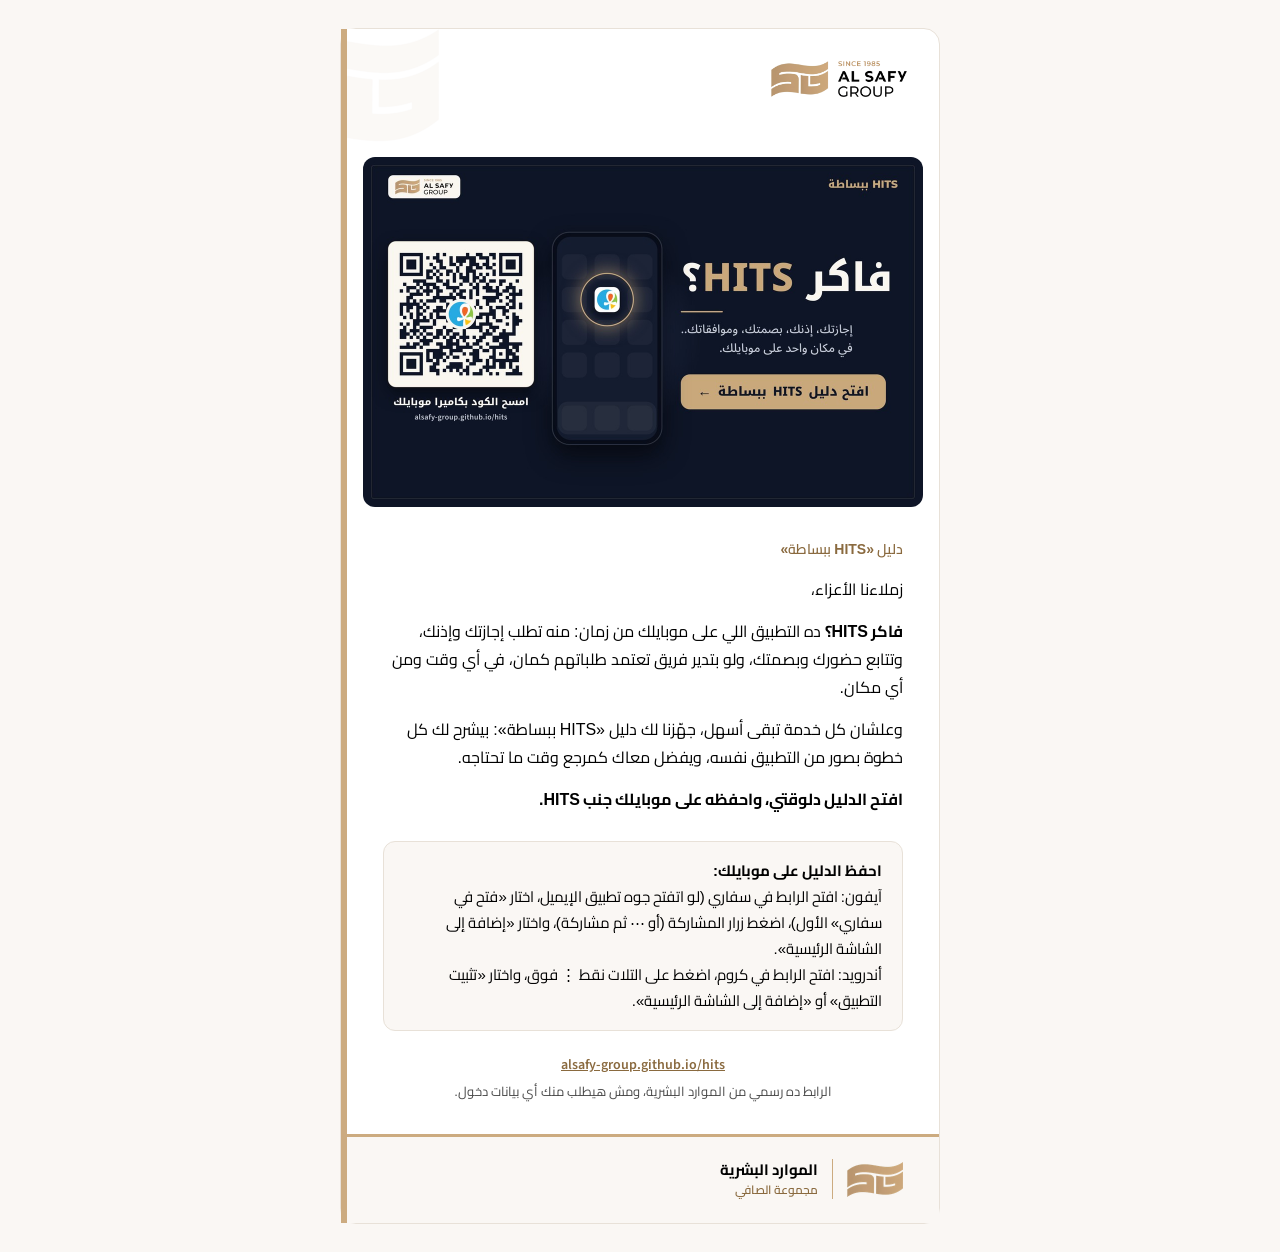
<file: campaign/email_AR.html>
<!doctype html>
<html lang="ar" dir="rtl">
<head>
<meta charset="utf-8">
<meta name="viewport" content="width=device-width, initial-scale=1">
<meta name="color-scheme" content="light">
<title>فاكر HITS؟</title>
<style>@font-face{font-family:'Cairo';font-weight:400;font-style:normal;src:url([data-uri]) format('woff2');}@font-face{font-family:'Cairo';font-weight:600;font-style:normal;src:url([data-uri]) format('woff2');}@font-face{font-family:'Cairo';font-weight:700;font-style:normal;src:url([data-uri]) format('woff2');}@font-face{font-family:'Montserrat';font-weight:700;font-style:normal;src:url([data-uri]) format('woff2');}@font-face{font-family:'Source Sans 3';font-weight:400;font-style:normal;src:url([data-uri]) format('woff2');}@font-face{font-family:'Source Sans 3';font-weight:600;font-style:normal;src:url([data-uri]) format('woff2');}</style>
</head>
<body style="margin:0;padding:0;background:#faf7f4;">
<table role="presentation" width="100%" cellpadding="0" cellspacing="0" border="0" bgcolor="#faf7f4" style="background:#faf7f4;">
<tr><td align="center" style="padding:28px 12px;">
<table role="presentation" dir="ltr" width="600" cellpadding="0" cellspacing="0" border="0" bgcolor="#ffffff" style="width:600px;max-width:600px;background:#ffffff;border:1px solid #e8e1d8;border-radius:16px;">
<tr>
<td width="6" bgcolor="#ccab80" style="width:6px;background:#ccab80;font-size:0;line-height:0;">&nbsp;</td>
<td width="592" style="width:592px;">

<table role="presentation" width="100%" cellpadding="0" cellspacing="0" border="0"><tr><td align="left" valign="top" style="padding:0;"><img src="[data-uri]" width="92" height="120" alt="" style="display:block;border:0;width:92px;height:120px;"></td><td align="right" valign="top" style="padding:32px 32px 0 0;"><img src="[data-uri]" width="136" height="36" alt="Al Safy Group" style="display:block;border:0;width:136px;height:36px;"></td></tr></table>

<table role="presentation" width="100%" cellpadding="0" cellspacing="0" border="0"><tr>
<td align="center" style="padding:8px 16px 0 16px;">
<a href="https://alsafy-group.github.io/hits/"><img src="[data-uri]" width="560" alt="فاكر HITS؟ افتح دليل HITS ببساطة" style="display:block;border:0;width:560px;max-width:100%;height:auto;border-radius:12px;"></a>
</td></tr></table>

<table role="presentation" width="100%" cellpadding="0" cellspacing="0" border="0"><tr>
<td dir="rtl" align="right" style="padding:32px 36px 0 36px;text-align:right;">
<p style="margin:0 0 16px 0;font-family:'Cairo',Tahoma,'Segoe UI',Arial,sans-serif;font-size:14px;line-height:20px;font-weight:600;color:#8a6a3f;">دليل «<span dir="ltr">HITS</span> ببساطة»</p>
<p style="margin:0 0 14px 0;font-family:'Cairo',Tahoma,'Segoe UI',Arial,sans-serif;font-size:16px;line-height:28px;color:#000000;">زملاءنا الأعزاء،</p>
<p style="margin:0 0 14px 0;font-family:'Cairo',Tahoma,'Segoe UI',Arial,sans-serif;font-size:16px;line-height:28px;color:#000000;"><b>فاكر <span dir="ltr">HITS</span>؟</b> ده التطبيق اللي على موبايلك من زمان: منه تطلب إجازتك وإذنك، وتتابع حضورك وبصمتك، ولو بتدير فريق تعتمد طلباتهم كمان، في أي وقت ومن أي مكان.</p>
<p style="margin:0 0 14px 0;font-family:'Cairo',Tahoma,'Segoe UI',Arial,sans-serif;font-size:16px;line-height:28px;color:#000000;">وعلشان كل خدمة تبقى أسهل، جهّزنا لك دليل «<span dir="ltr">HITS</span> ببساطة»: بيشرح لك كل خطوة بصور من التطبيق نفسه، ويفضل معاك كمرجع وقت ما تحتاجه.</p>
<p style="margin:0;font-family:'Cairo',Tahoma,'Segoe UI',Arial,sans-serif;font-size:16px;line-height:28px;font-weight:700;color:#000000;">افتح الدليل دلوقتي، واحفظه على موبايلك جنب <span dir="ltr">HITS</span>.</p>
</td></tr></table>

<table role="presentation" width="100%" cellpadding="0" cellspacing="0" border="0"><tr>
<td style="padding:28px 36px 0 36px;">
<table role="presentation" width="100%" cellpadding="0" cellspacing="0" border="0" bgcolor="#faf7f4" style="background:#faf7f4;border:1px solid #e8e1d8;border-radius:12px;">
<tr><td dir="rtl" align="right" style="padding:16px 20px;font-family:'Cairo',Tahoma,'Segoe UI',Arial,sans-serif;font-size:15px;line-height:26px;color:#000000;text-align:right;"><b>احفظ الدليل على موبايلك:</b><br>آيفون: افتح الرابط في سفاري (لو اتفتح جوه تطبيق الإيميل، اختار «فتح في سفاري» الأول)، اضغط زرار المشاركة (أو ⋯ ثم مشاركة)، واختار «إضافة إلى الشاشة الرئيسية».<br>أندرويد: افتح الرابط في كروم، اضغط على التلات نقط ⋮ فوق، واختار «تثبيت التطبيق» أو «إضافة إلى الشاشة الرئيسية».</td></tr>
</table>
</td></tr></table>

<table role="presentation" width="100%" cellpadding="0" cellspacing="0" border="0">
<tr><td dir="ltr" align="center" style="padding:24px 36px 0 36px;font-family:'Source Sans 3','Segoe UI',Arial,sans-serif;font-size:14px;line-height:20px;text-align:center;"><a href="https://alsafy-group.github.io/hits/" style="color:#8a6a3f;font-weight:600;text-decoration:underline;">alsafy-group.github.io/hits</a></td></tr>
<tr><td dir="rtl" align="center" style="padding:6px 36px 0 36px;font-family:'Cairo',Tahoma,'Segoe UI',Arial,sans-serif;font-size:13px;line-height:21px;color:#4a4a4a;text-align:center;">الرابط ده رسمي من الموارد البشرية، ومش هيطلب منك أي بيانات دخول.</td></tr>
<tr><td style="padding:32px 0 0 0;">
<table role="presentation" width="100%" cellpadding="0" cellspacing="0" border="0" bgcolor="#faf7f4" style="background:#faf7f4;border-top:3px solid #ccab80;">
<tr><td align="right" style="padding:22px 36px 24px 36px;">
<table role="presentation" cellpadding="0" cellspacing="0" border="0" align="right"><tr><td valign="middle" style="border-right:1px solid #ccab80;padding:0 14px 0 0;text-align:right;"><div style="font-family:'Cairo',Tahoma,'Segoe UI',Arial,sans-serif;font-size:15px;line-height:22px;font-weight:700;color:#000000;">الموارد البشرية</div><div style="font-family:'Cairo',Tahoma,'Segoe UI',Arial,sans-serif;font-size:12px;line-height:18px;font-weight:600;color:#8a6a3f;">مجموعة الصافي</div></td><td valign="middle" style="padding:0 0 0 14px;"><img src="[data-uri]" width="56" height="35" alt="Al Safy Group" style="display:block;border:0;width:56px;height:35px;"></td></tr></table>
</td></tr></table>
</td></tr>
</table>

</td>

</tr></table>
</td></tr></table>
</body>
</html>
</file>
